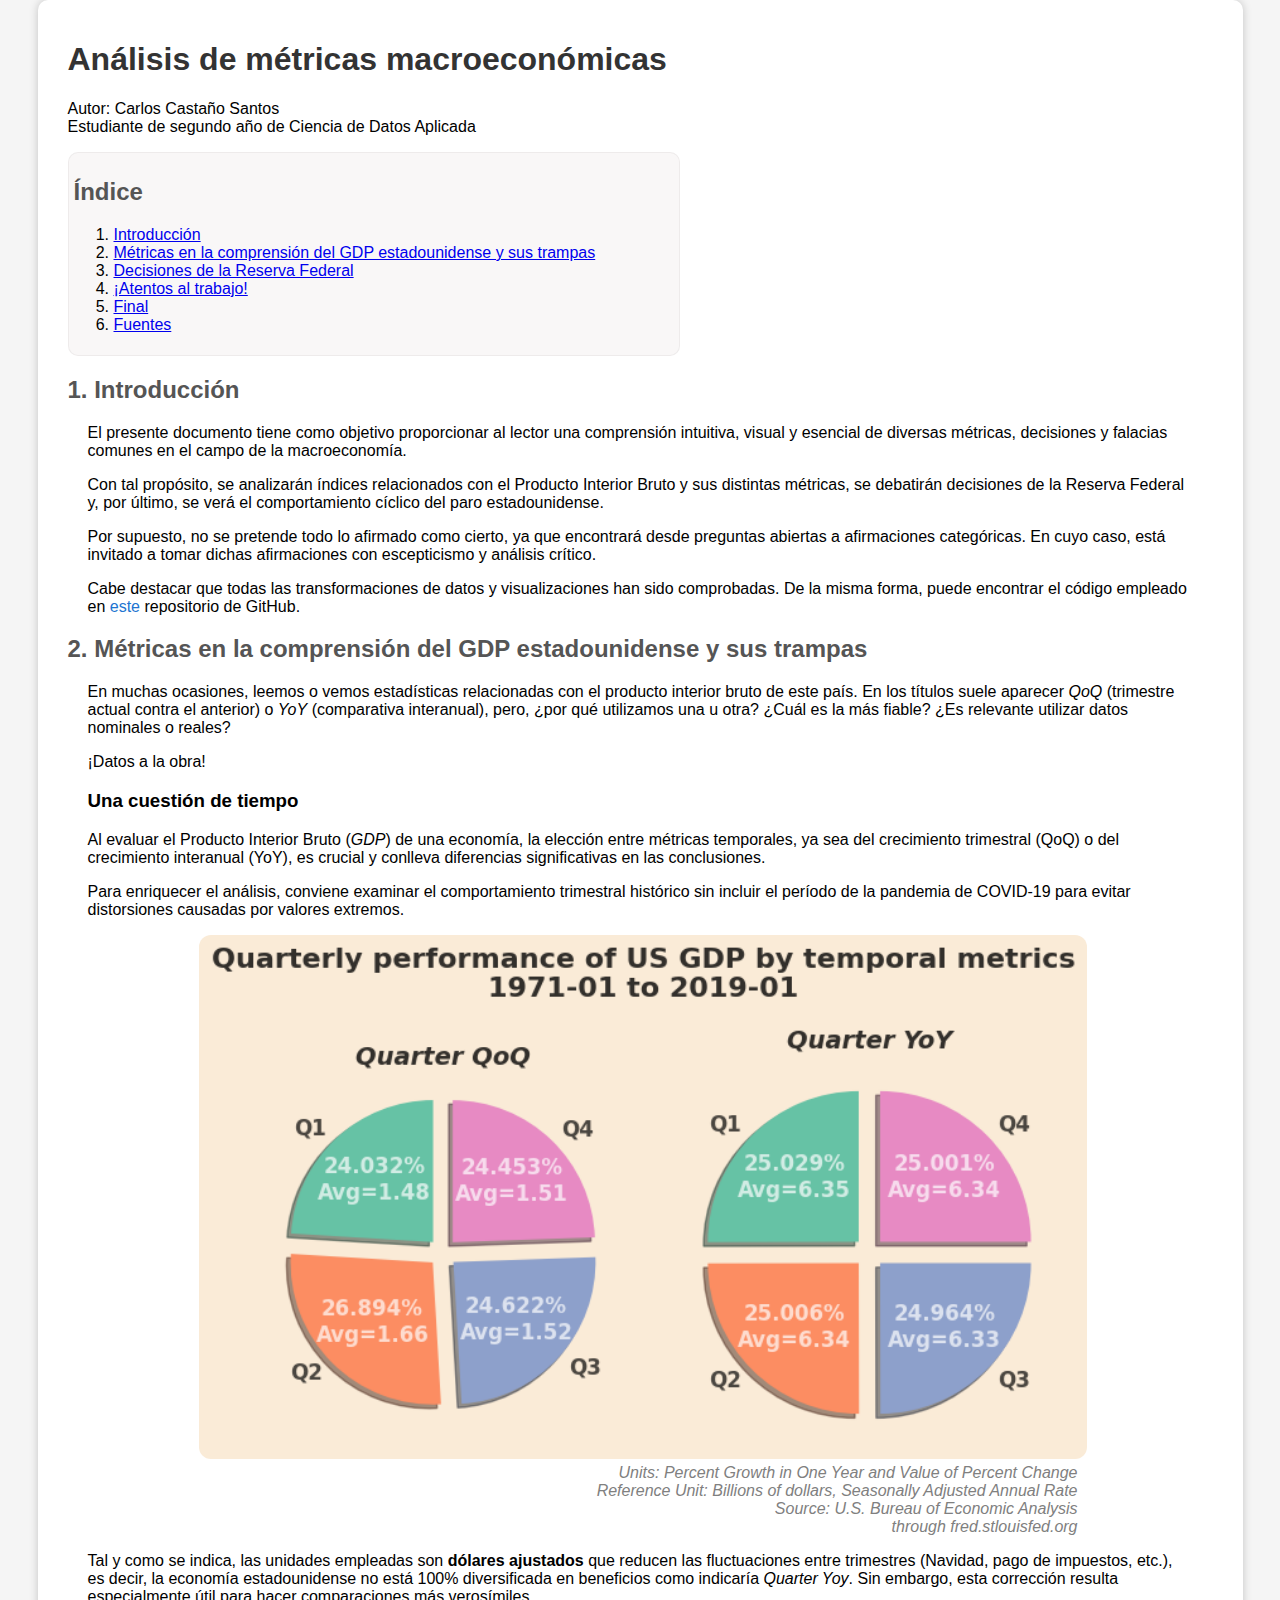
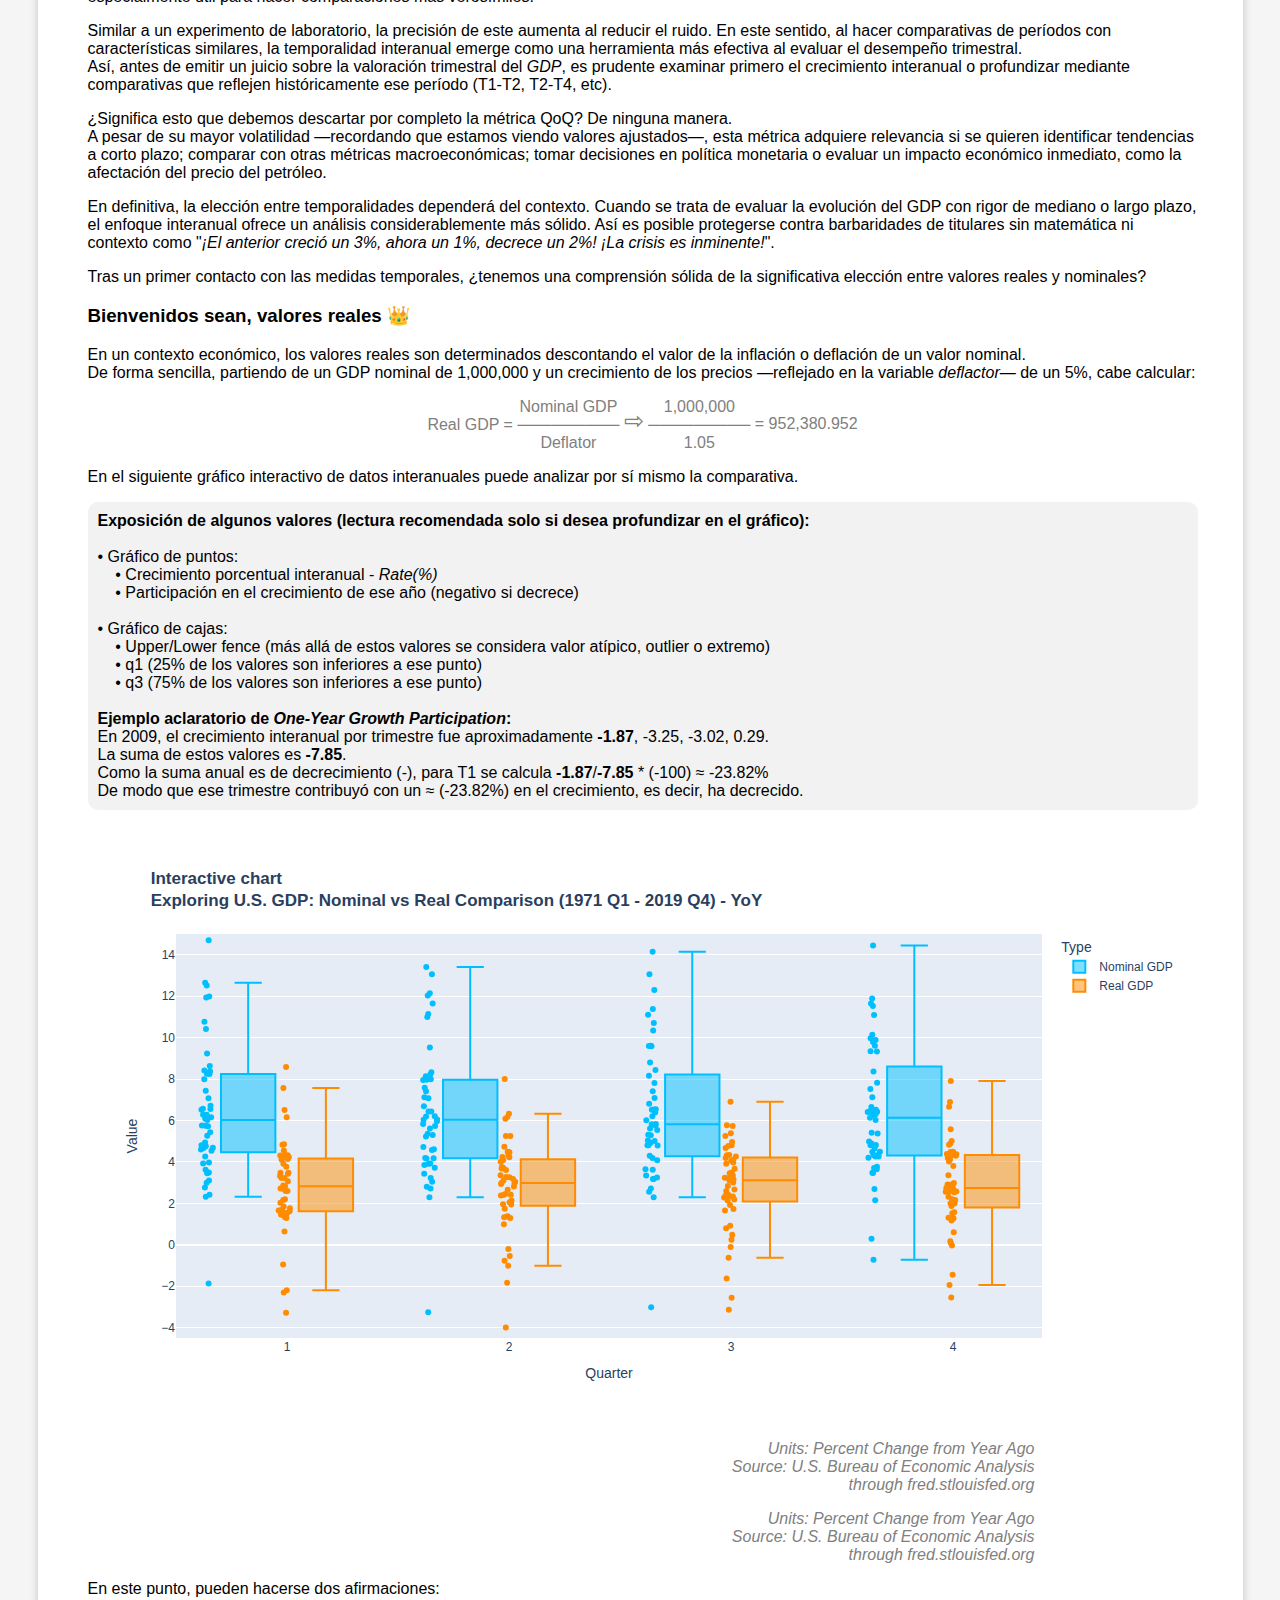
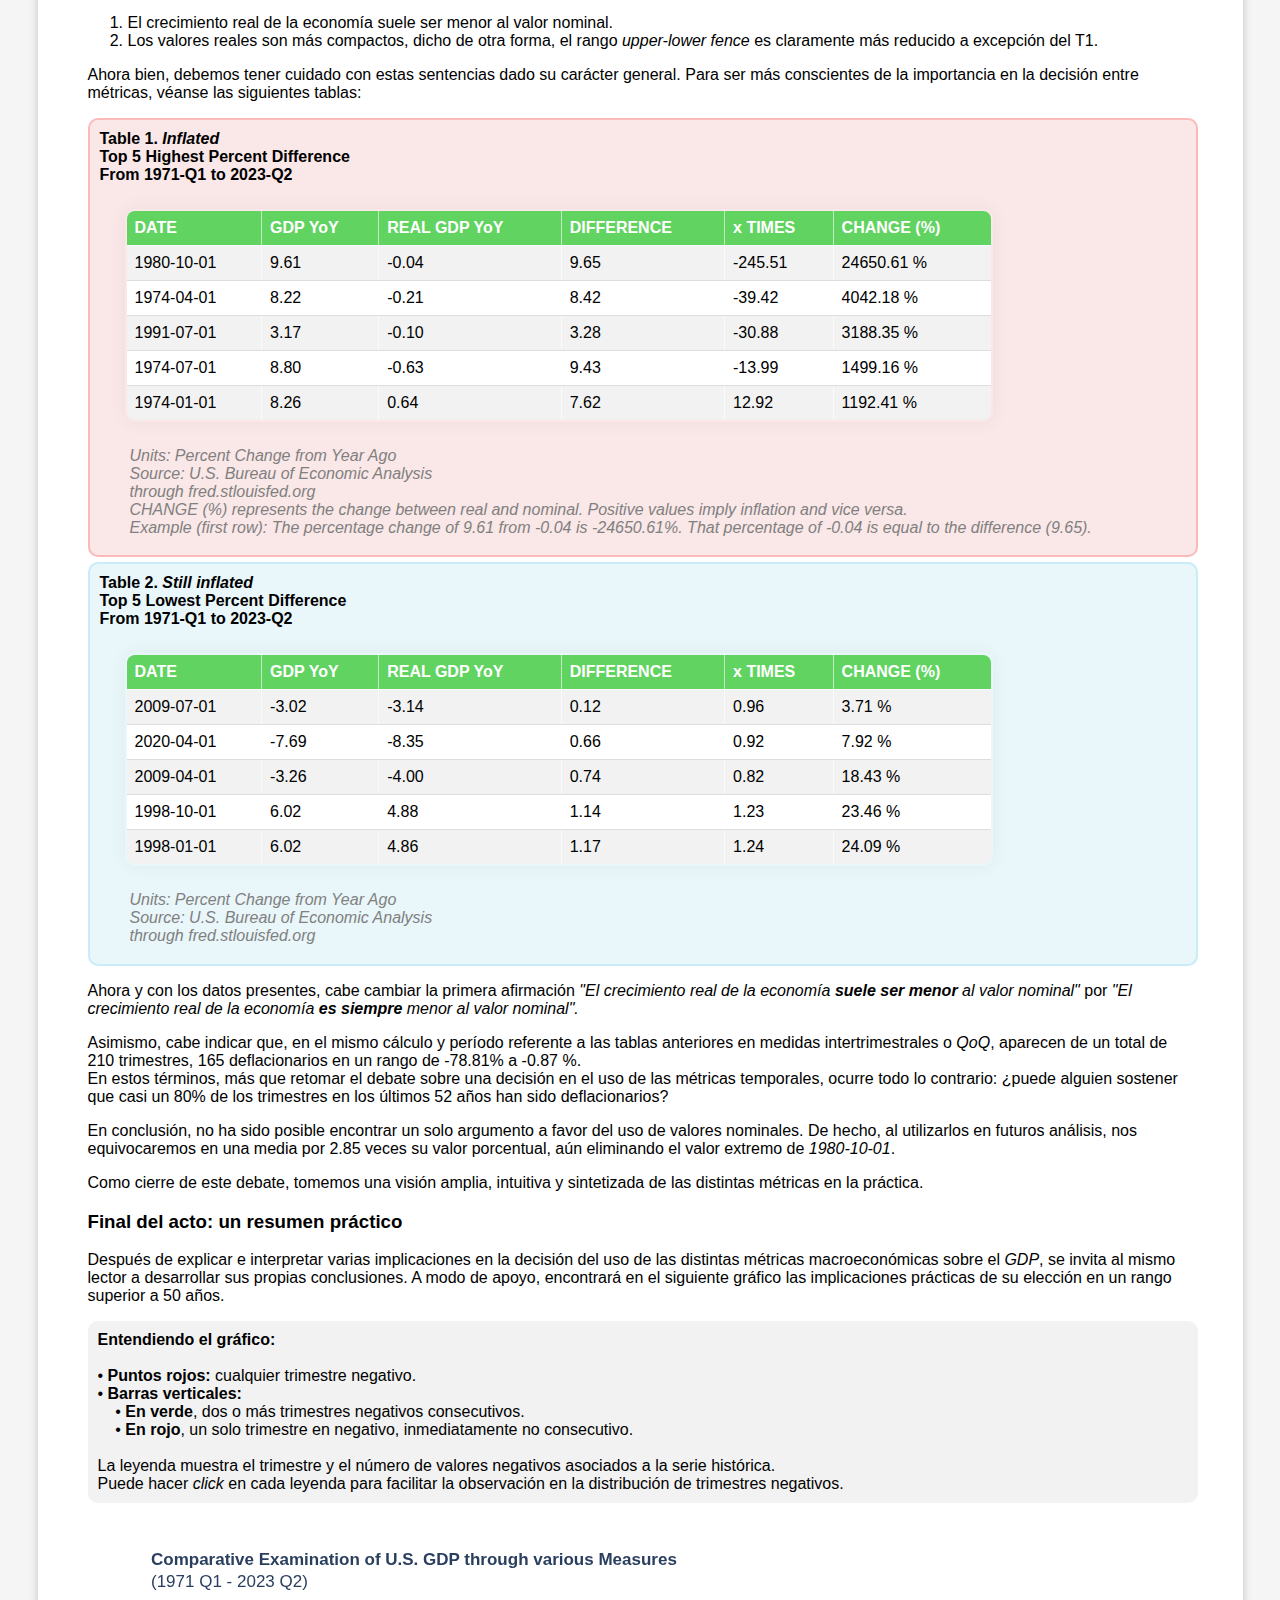
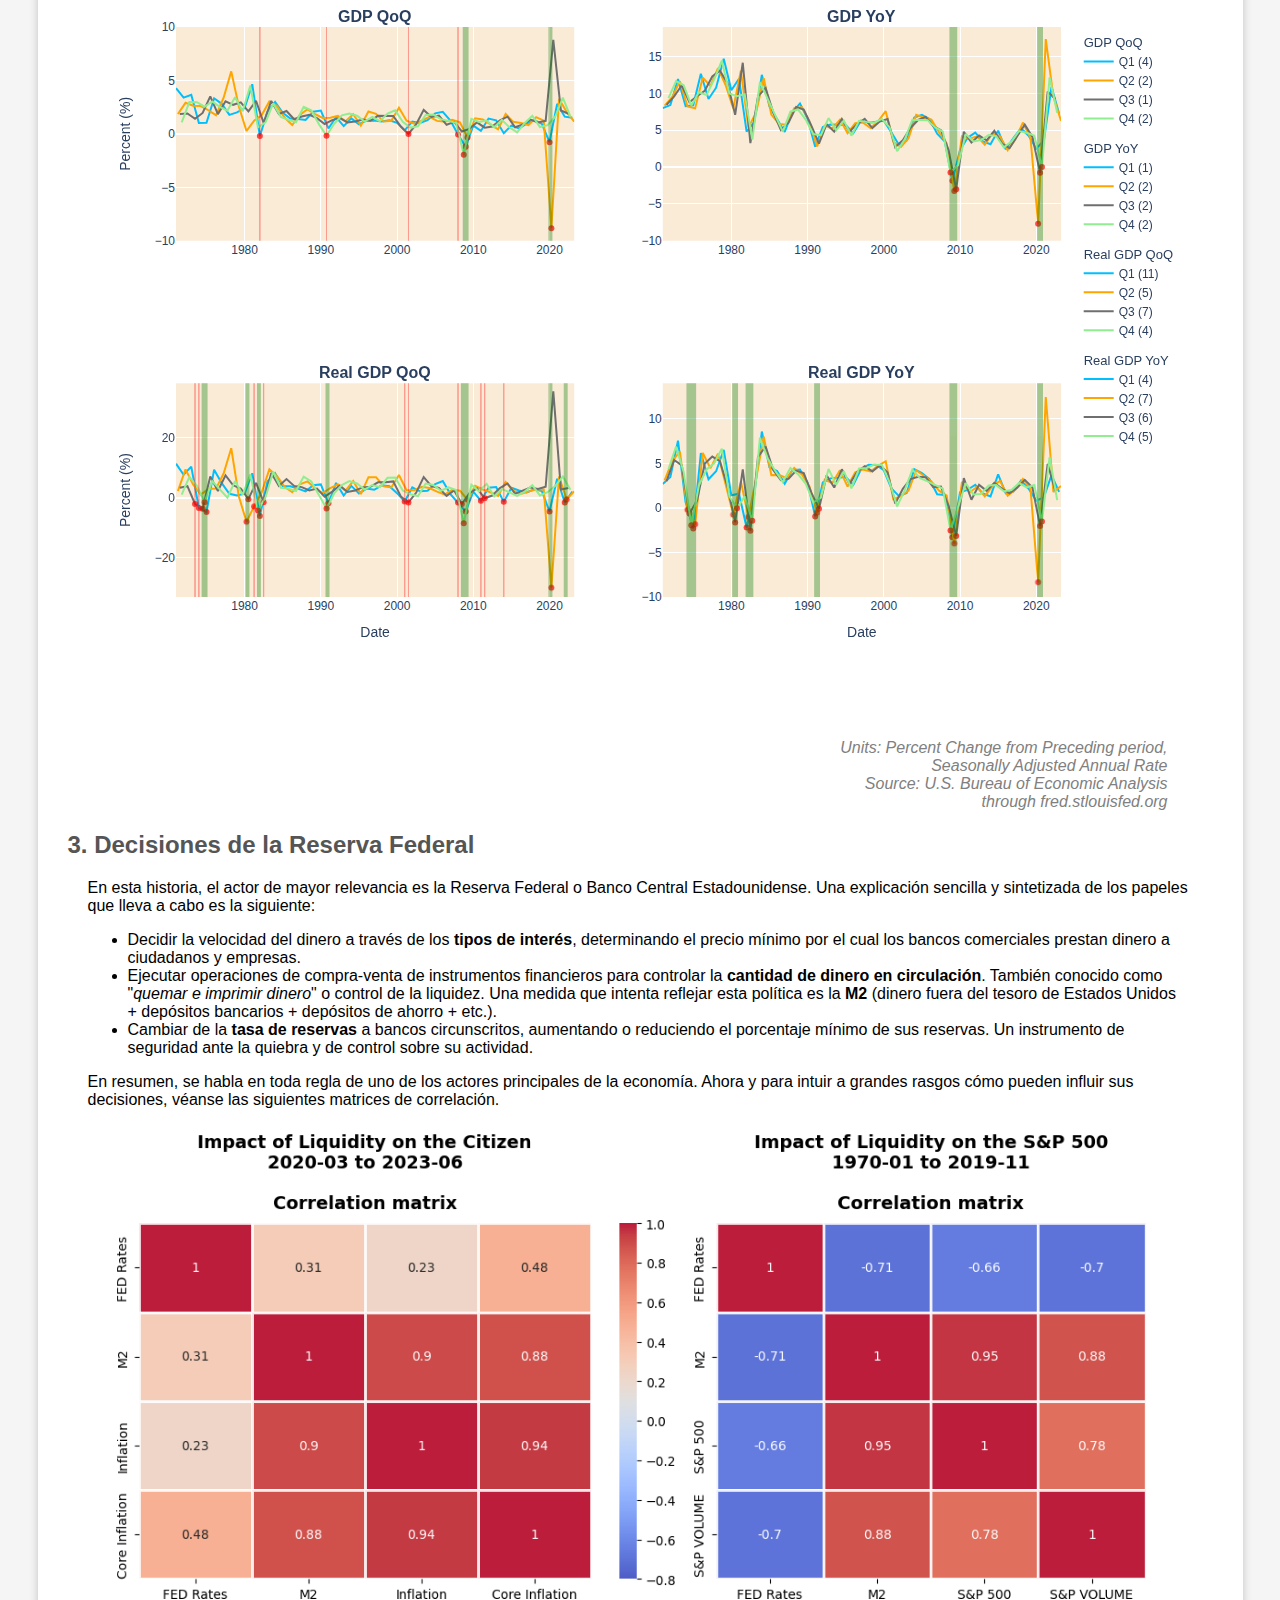
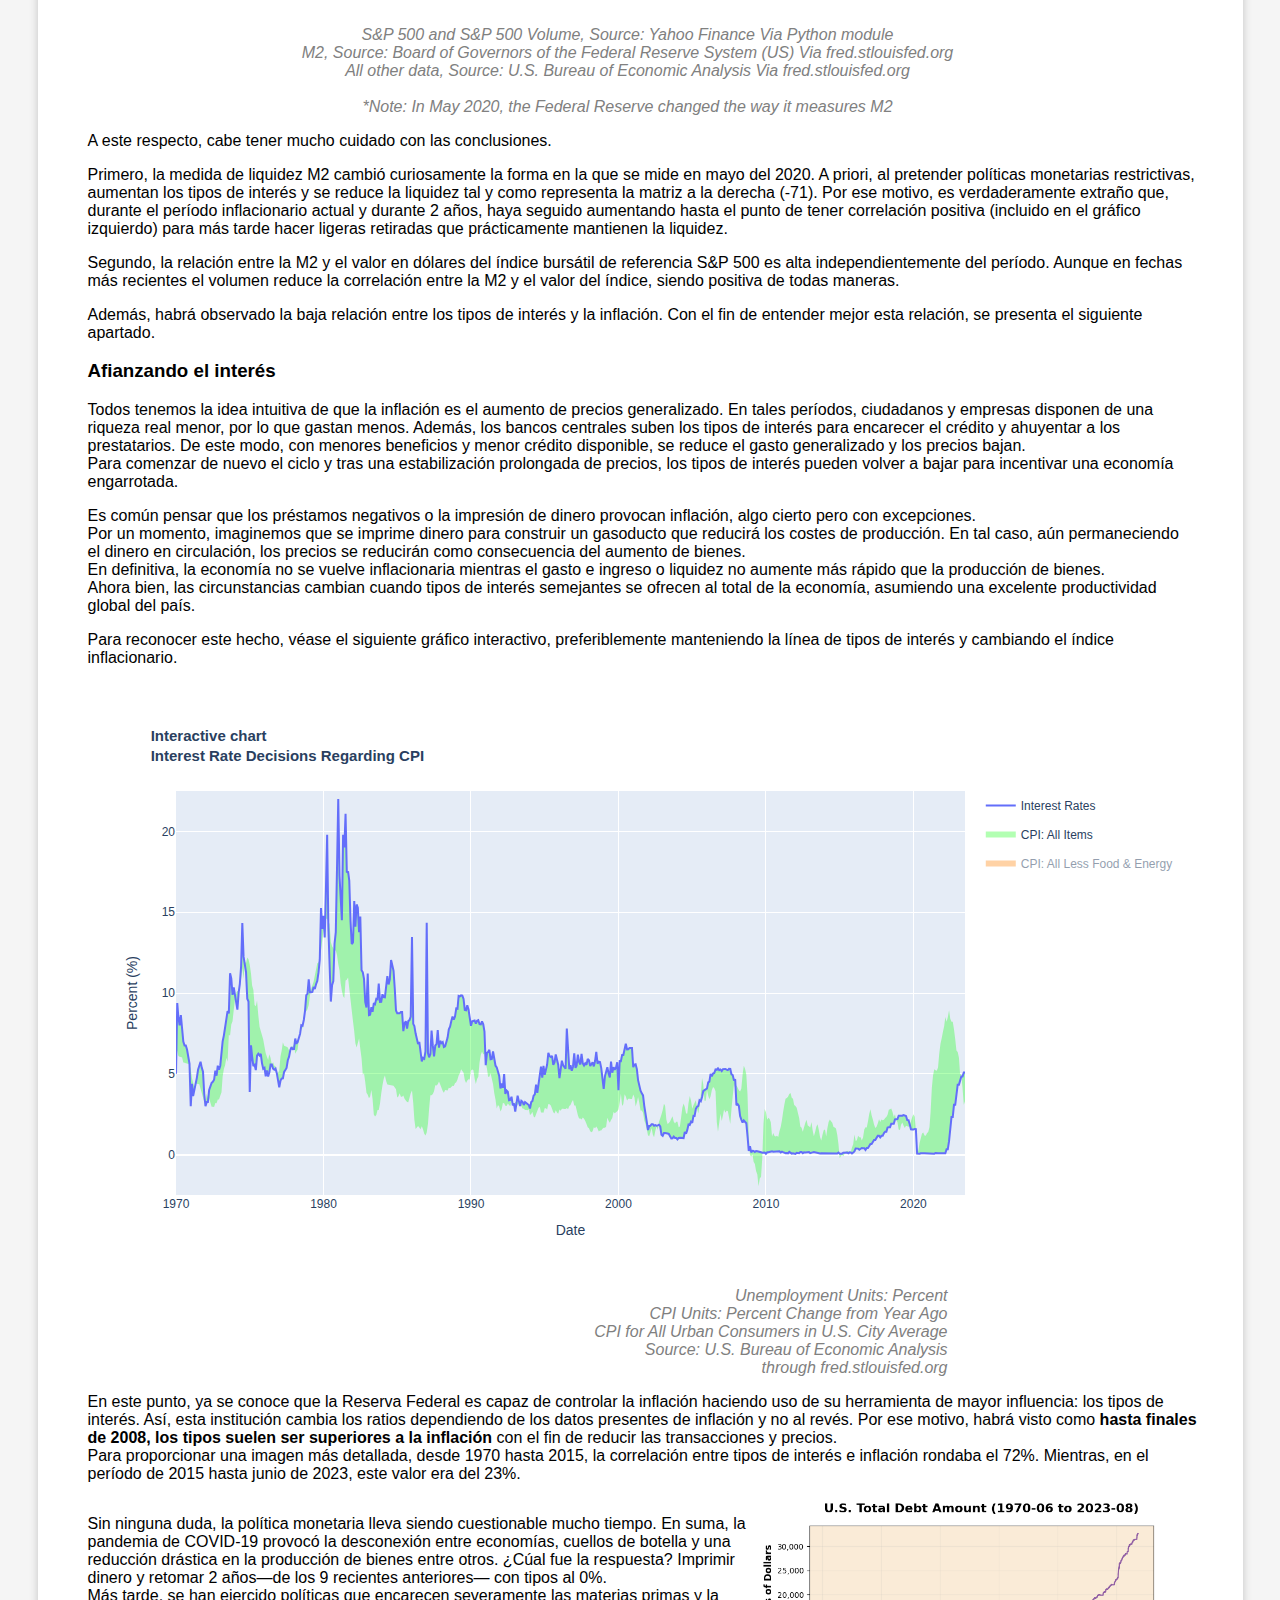
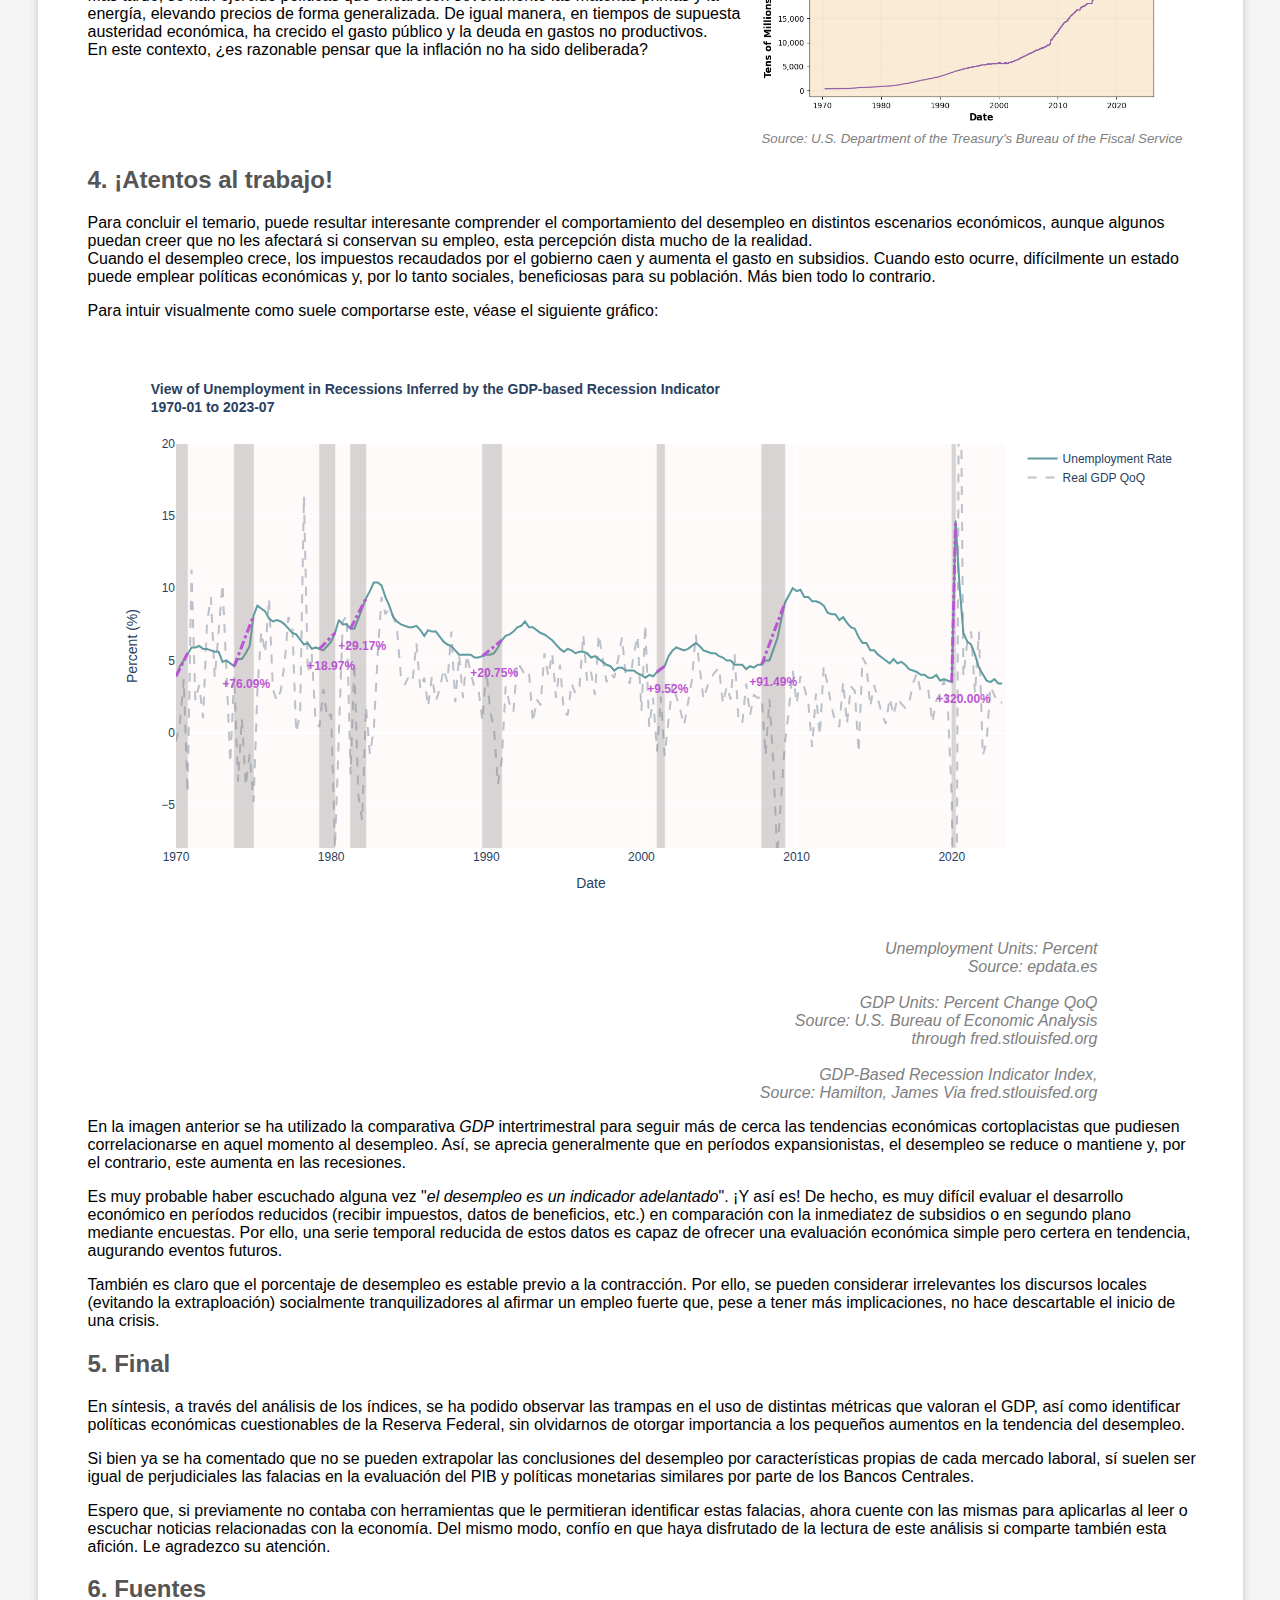
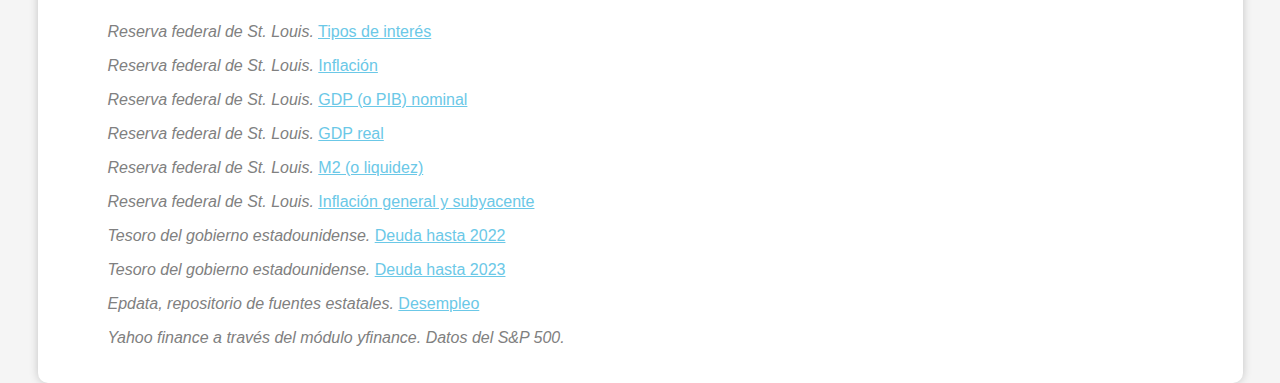
<file: index.html>
<!DOCTYPE html>
<html>
<head>
    <meta charset="UTF-8">
    <title>Análisis de Datos Macroeconómicos</title>
    <link rel="stylesheet" href="styles.css">

</head>
<body>
    <div class="container">
        <h1>Análisis de métricas macroeconómicas</h1>
        <p>Autor: Carlos Castaño Santos<br>Estudiante de segundo año de Ciencia de Datos Aplicada</p>
        <div class="indice-container">
          <h2>Índice</h2>
          <ol>
              <li><a href="#introduccion">Introducción</a></li>
              <li><a href="#metricas">Métricas en la comprensión del GDP estadounidense y sus trampas</a></li>
              <li><a href="#decisiones">Decisiones de la Reserva Federal</a></li>
              <li><a href="#atentos">¡Atentos al trabajo!</a></li>
              <li><a href="#final">Final</a></li>
              <li><a href="#fuentes">Fuentes</a></li>
          </ol>
      </div>
        <h2 id="introduccion">1. Introducción</h2>
        <div class="subsection">
          <p>El presente documento tiene como objetivo proporcionar al lector una comprensión intuitiva, visual y esencial de diversas métricas, decisiones y falacias comunes en el campo de la macroeconomía. </p>

          <p>Con tal propósito, se analizarán índices relacionados con el Producto Interior Bruto y sus distintas métricas,
             se debatirán decisiones de la Reserva Federal y, por último, se verá el comportamiento cíclico del paro estadounidense.</p>
          <p>Por supuesto, no se pretende todo lo afirmado como cierto, ya que encontrará desde preguntas abiertas a afirmaciones 
            categóricas. En cuyo caso, está invitado a tomar dichas afirmaciones con escepticismo y análisis crítico.</p>
            <p>Cabe destacar que todas las transformaciones de datos y visualizaciones han sido comprobadas. De la misma forma, puede encontrar el código empleado en <a class="link" href="https://github.com/carlos-castano/macroeconomic-data-training" target="_blank">este</a> repositorio de GitHub.</p>
        </div>

        <h2 id="metricas">2. Métricas en la comprensión del GDP estadounidense y sus trampas</h2>
        <div class="subsection">
            <p>En muchas ocasiones, leemos o vemos estadísticas relacionadas con el producto interior bruto de este país. En los títulos suele aparecer <em>QoQ</em> (trimestre actual contra el anterior) o <em>YoY</em> (comparativa interanual), pero, ¿por qué utilizamos una u otra? ¿Cuál es la más fiable? ¿Es relevante utilizar datos nominales o reales?</p>
            <p>¡Datos a la obra!</p>
            <h3>Una cuestión de tiempo</h3>
            <p>Al evaluar el Producto Interior Bruto (<i>GDP</i>) de una economía, la elección entre métricas temporales, ya sea del crecimiento trimestral (QoQ) o del crecimiento interanual (YoY), es crucial
               y conlleva diferencias significativas en las conclusiones.</p>
            <p>Para enriquecer el análisis, conviene examinar el comportamiento trimestral histórico sin incluir el período de la pandemia de COVID-19 para evitar distorsiones causadas por valores extremos.</p>

            <img id="grafico1" src="images/GDP_measures.png" alt="Descripción de la imagen" style="width: 80%" class="rounded center">

            <div style="text-align: right; margin-right: 120px;">
              <p style="color: gray; font-style: italic; margin-top: 5px;">
                Units: Percent Growth in One Year and Value of Percent Change<br>
                Reference Unit: Billions of dollars, Seasonally Adjusted Annual Rate<br>
                Source: U.S. Bureau of Economic Analysis<br>
                through fred.stlouisfed.org
              </p>
            </div>
            <p>Tal y como se indica, las unidades empleadas son <b>dólares ajustados</b> que reducen las fluctuaciones entre trimestres (Navidad, pago de impuestos, etc.),<br>
            es decir, la economía estadounidense no está 100% diversificada en beneficios como indicaría <em>Quarter Yoy</em>. Sin embargo, esta corrección resulta especialmente 
            útil para hacer comparaciones más verosímiles.</p>
            <p>Similar a un experimento de laboratorio, la precisión de este aumenta al reducir el ruido.
              En este sentido, al hacer comparativas de períodos con características similares, la temporalidad interanual emerge como una herramienta más efectiva al evaluar el desempeño trimestral.<br>
            Así, antes de emitir un juicio sobre la valoración trimestral del <i>GDP</i>, es prudente examinar primero el crecimiento interanual o profundizar mediante comparativas que reflejen históricamente ese período (T1-T2, T2-T4, etc).</p>
            <p>¿Significa esto que debemos descartar por completo la métrica QoQ? De ninguna manera.<br> A pesar de su mayor volatilidad —recordando que estamos viendo valores ajustados—, esta métrica adquiere relevancia si se quieren identificar tendencias a corto plazo; comparar con otras métricas macroeconómicas; tomar decisiones en política monetaria o evaluar un impacto económico inmediato, como la afectación del precio del petróleo.</p>
            <p>En definitiva, la elección entre temporalidades dependerá del contexto. Cuando se trata de evaluar la evolución del GDP con rigor de mediano o largo plazo, el enfoque interanual ofrece un análisis considerablemente más sólido.
              Así es posible protegerse contra barbaridades de titulares sin matemática ni contexto como "<i>¡El anterior creció un 3%, ahora un 1%, decrece un 2%! ¡La crisis es inminente!</i>".
            </p>
            <p>Tras un primer contacto con las medidas temporales, ¿tenemos una comprensión sólida de la significativa elección entre valores reales y nominales?<p>
              <h3>Bienvenidos sean, valores reales &#x1F451;</h3>
              <p>En un contexto económico, los valores reales son determinados descontando el valor de la inflación o deflación de un valor nominal.<br>
                De forma sencilla, partiendo de un GDP nominal de 1,000,000 y un crecimiento de los precios —reflejado en la variable <em>deflactor</em>— de un 5%, cabe calcular:</p>
              <div style="text-align: center;">
                <span style="color: gray;">
                    <span style="display: inline-block; vertical-align: middle;">Real GDP =</span> <span style="display: inline-block; text-align: center; vertical-align: middle;">Nominal GDP<br>─────────<br>Deflator</span> <span style="font-size: x-large;">⇨</span> <span style="display: inline-block; text-align: center; vertical-align: middle;">1,000,000<br>─────────<br>1.05</span> = 952,380.952
                </span>
              </div>
              <p>En el siguiente gráfico interactivo de datos interanuales puede analizar por sí mismo la comparativa.</p>
              <p style="background-color: #f2f2f2; border-radius: 10px; padding: 10px;">
                <strong>Exposición de algunos valores (lectura recomendada solo si desea profundizar en el gráfico):</strong><br><br>
                &bull; Gráfico de puntos:<br>
                &nbsp;&nbsp;&nbsp;&nbsp;&bull; Crecimiento porcentual interanual - <em>Rate(%)</em><br>
                &nbsp;&nbsp;&nbsp;&nbsp;&bull; Participación en el crecimiento de ese año (negativo si decrece)<br><br>
                &bull; Gráfico de cajas:<br>
                &nbsp;&nbsp;&nbsp;&nbsp;&bull; Upper/Lower fence (más allá de estos valores se considera valor atípico, outlier o extremo)<br>
                &nbsp;&nbsp;&nbsp;&nbsp;&bull; q1 (25% de los valores son inferiores a ese punto)<br>
                &nbsp;&nbsp;&nbsp;&nbsp;&bull; q3 (75% de los valores son inferiores a ese punto)<br><br>
                <strong>Ejemplo aclaratorio de <i>One-Year Growth Participation</i>:</strong><br>
                En 2009, el crecimiento interanual por trimestre fue aproximadamente <b>-1.87</b>, -3.25, -3.02, 0.29.<br>
                La suma de estos valores es <b>-7.85</b>.<br>
                Como la suma anual es de decrecimiento (-), para T1 se calcula <b>-1.87</b>/<b>-7.85</b> * (-100) ≈ -23.82%<br>
                De modo que ese trimestre contribuyó con un ≈ (-23.82%) en el crecimiento, es decir, ha decrecido.
              </p>

        <iframe src="images/Quarterly_Dynamics_YoY.html" width="100%" height="600" frameborder="0"></iframe>

    <div style="text-align: right;">
        <p style="color: gray; font-style: italic; margin-top: 10px; margin-right: 163px;">
            Units: Percent Change from Year Ago<br>
            Source: U.S. Bureau of Economic Analysis<br>
            through fred.stlouisfed.org
        </p>
    </div>

    <script>
        // Función para buscar y actualizar el gráfico por año
        function buscarPorAnio() {
            var year = document.getElementById('yearInput').value;
            var iframe = document.querySelector('#graficoContainer iframe');
            // Construir la URL del gráfico con el año como parámetro de consulta
            var newSrc = `images/Quarterly_Dynamics_YoY.html?year=${year}`;
            // Actualizar el atributo src del iframe para cargar el nuevo gráfico
            iframe.src = newSrc;
        }
    </script>
              <!---->
              
              <div style="text-align: right;">
                <p style="color: gray; font-style: italic; margin-top: 10px; margin-right: 163px;">
                  Units: Percent Change from Year Ago<br>
                  Source: U.S. Bureau of Economic Analysis<br>
                through fred.stlouisfed.org
                </p>
              </div>
              <p>En este punto, pueden hacerse dos afirmaciones:</p>
                <ol>
                    <li>El crecimiento real de la economía suele ser menor al valor nominal.</li>
                    <li>Los valores reales son más compactos, dicho de otra forma, el rango <em>upper-lower fence</em> es claramente más reducido a excepción del T1.</li>
                </ol>
              <p>Ahora bien, debemos tener cuidado con estas sentencias dado su carácter general. Para ser más conscientes de la importancia en la decisión entre métricas, véanse las siguientes tablas:</p>
              <div style="border: 2px solid rgba(255, 0, 0, 0.2); border-radius: 10px; padding: 10px; background-color: rgba(223, 89, 89, 0.147); height: 415px;">
              <h4 style="margin-top: 0;">Table 1. <i>Inflated</i><br>Top 5 Highest Percent Difference<br>From 1971-Q1 to 2023-Q2</h4>
              <table border="1" class="dataframe styled-table">
                <thead>
                  <tr style="text-align: right;">
                    <th>DATE</th>
                    <th>GDP YoY</th>
                    <th>REAL GDP YoY</th>
                    <th>DIFFERENCE</th>
                    <th>x TIMES</th>
                    <th>CHANGE (%)</th>
                  </tr>
                </thead>
                <tbody>
                  <tr>
                    <td>1980-10-01</td>
                    <td>9.61</td>
                    <td>-0.04</td>
                    <td>9.65</td>
                    <td>-245.51</td>
                    <td>24650.61 %</td>
                  </tr>
                  <tr>
                    <td>1974-04-01</td>
                    <td>8.22</td>
                    <td>-0.21</td>
                    <td>8.42</td>
                    <td>-39.42</td>
                    <td>4042.18 %</td>
                  </tr>
                  <tr>
                    <td>1991-07-01</td>
                    <td>3.17</td>
                    <td>-0.10</td>
                    <td>3.28</td>
                    <td>-30.88</td>
                    <td>3188.35 %</td>
                  </tr>
                  <tr>
                    <td>1974-07-01</td>
                    <td>8.80</td>
                    <td>-0.63</td>
                    <td>9.43</td>
                    <td>-13.99</td>
                    <td>1499.16 %</td>
                  </tr>
                  <tr>
                    <td>1974-01-01</td>
                    <td>8.26</td>
                    <td>0.64</td>
                    <td>7.62</td>
                    <td>12.92</td>
                    <td>1192.41 %</td>
                  </tr>
                </tbody>
              </table>
              <div style="font-style: italic; color: gray; text-align: left; margin-left: 30px;">
                <p>
                  <span>Units: Percent Change from Year Ago</span><br>
                  <span>Source: U.S. Bureau of Economic Analysis<br>
                    through fred.stlouisfed.org</span><br>
                  <span>CHANGE (%) represents the change between real and nominal. Positive values imply inflation and vice versa.</span><br>
                  <span>Example (first row): The percentage change of 9.61 from -0.04 is -24650.61%. That percentage of -0.04 is equal to the difference (9.65).</span>
                </p>
              </div>
            </div>
            <div style="border: 2px solid rgba(64, 200, 241, 0.2); border-radius: 10px; padding: 10px; background-color: rgba(102, 194, 223, 0.147); margin-top: 5px; height: 380px">
              <h4 style="margin-top: 0;">Table 2. <i>Still inflated</i><br>Top 5 Lowest Percent Difference<br>From 1971-Q1 to 2023-Q2</h4>
              <table border="1" class="dataframe styled-table">
                <thead>
                  <tr style="text-align: right;">
                    <th>DATE</th>
                    <th>GDP YoY</th>
                    <th>REAL GDP YoY</th>
                    <th>DIFFERENCE</th>
                    <th>x TIMES</th>
                    <th>CHANGE (%)</th>
                  </tr>
                </thead>
                <tbody>
                  <tr>
                    <td>2009-07-01</td>
                    <td>-3.02</td>
                    <td>-3.14</td>
                    <td>0.12</td>
                    <td>0.96</td>
                    <td>3.71 %</td>
                  </tr>
                  <tr>
                    <td>2020-04-01</td>
                    <td>-7.69</td>
                    <td>-8.35</td>
                    <td>0.66</td>
                    <td>0.92</td>
                    <td>7.92 %</td>
                  </tr>
                  <tr>
                    <td>2009-04-01</td>
                    <td>-3.26</td>
                    <td>-4.00</td>
                    <td>0.74</td>
                    <td>0.82</td>
                    <td>18.43 %</td>
                  </tr>
                  <tr>
                    <td>1998-10-01</td>
                    <td>6.02</td>
                    <td>4.88</td>
                    <td>1.14</td>
                    <td>1.23</td>
                    <td>23.46 %</td>
                  </tr>
                  <tr>
                    <td>1998-01-01</td>
                    <td>6.02</td>
                    <td>4.86</td>
                    <td>1.17</td>
                    <td>1.24</td>
                    <td>24.09 %</td>
                  </tr>
                </tbody>
              </table>
              <div style="font-style: italic; color: gray; text-align: left; margin-left: 30px;">
                <p>
                  <span>Units: Percent Change from Year Ago</span><br>
                  <span>Source: U.S. Bureau of Economic Analysis<br>
                    through fred.stlouisfed.org</span>
                </p>
              </div>
            </div>
            <p>Ahora y con los datos presentes, cabe cambiar la primera afirmación <i>"El crecimiento real de la economía <b>suele ser menor</b> al valor nominal"</i>
            por <i>"El crecimiento real de la economía <b>es siempre</b> menor al valor nominal".</i></p>
              <p>Asimismo, cabe indicar que, en el mismo cálculo y período referente a las tablas anteriores en medidas intertrimestrales o <em>QoQ</em>, aparecen de un total de 210 trimestres, 165 deflacionarios en un rango de -78.81% a -0.87 %.<br>
                En estos términos, más que retomar el debate sobre una decisión en el uso de las métricas temporales, ocurre todo lo contrario: ¿puede alguien sostener que casi un 80% de los trimestres en los últimos 52 años han sido deflacionarios?</p>
              <p>En conclusión, no ha sido posible encontrar un solo argumento a favor del uso de valores nominales. De hecho, al utilizarlos en futuros análisis, nos equivocaremos en una media por 2.85 veces su valor porcentual, aún eliminando el valor extremo de <i>1980-10-01</i>.</p>
              <p>Como cierre de este debate, tomemos una visión amplia, intuitiva y sintetizada de las distintas métricas en la práctica.</p>
            <h3>Final del acto: un resumen práctico</h3>
            <p>Después de explicar e interpretar varias implicaciones en la decisión del uso de las distintas métricas macroeconómicas sobre el <i>GDP</i>, se invita al mismo lector a desarrollar sus propias conclusiones.
              A modo de apoyo, encontrará en el siguiente gráfico las implicaciones prácticas de su elección en un rango superior a 50 años.</p>
            <p style="background-color: #f2f2f2; border-radius: 10px; padding: 10px;">
              <strong>Entendiendo el gráfico:</strong><br><br>
              &bull; <strong>Puntos rojos:</strong> cualquier trimestre negativo.<br>
              &bull; <strong>Barras verticales:</strong><br>
              &nbsp;&nbsp;&nbsp;&nbsp;&bull; <strong>En verde</strong>, dos o más trimestres negativos consecutivos.<br>
              &nbsp;&nbsp;&nbsp;&nbsp;&bull; <strong>En rojo</strong>, un solo trimestre en negativo, inmediatamente no consecutivo.<br><br>
              La leyenda muestra el trimestre y el número de valores negativos asociados a la serie histórica.<br>
              Puede hacer <i>click</i> en cada leyenda para facilitar la observación en la distribución de trimestres negativos.<br>
            </p>
            <iframe src="images/Comparative_measures_GDP.html" width="100%" height="800" frameborder="0"></iframe>
            <div style="font-style: italic; color: gray; text-align: right; margin-right: 30px; margin-top: 0px;">
              <p>
                <span>Units: Percent Change from Preceding period,</span><br>
                <span>Seasonally Adjusted Annual Rate</span><br>
                <span>Source: U.S. Bureau of Economic Analysis<br>
                  through fred.stlouisfed.org</span>
              </p>
            </div>
              
    </div>
    <h2 id="decisiones">3. Decisiones de la Reserva Federal</h2>
    <div class="subsection">
      <p>En esta historia, el actor de mayor relevancia es la Reserva Federal o Banco Central Estadounidense. Una explicación sencilla y sintetizada de los papeles que lleva a cabo es la siguiente:</p>
      <ul>
          <li>Decidir la velocidad del dinero a través de los <b>tipos de interés</b>, determinando el precio mínimo por el cual los bancos comerciales prestan dinero a ciudadanos y empresas.</li>
          <li>Ejecutar operaciones de compra-venta de instrumentos financieros para controlar la <b>cantidad de dinero en circulación</b>. También conocido como "<i>quemar e imprimir dinero</i>" o control de la liquidez. Una medida que intenta reflejar esta política es la <strong>M2</strong> (dinero fuera del tesoro de Estados Unidos <br>+ depósitos bancarios + depósitos de ahorro + etc.).</li>
          <li>Cambiar de la <b>tasa de reservas</b> a bancos circunscritos, aumentando o reduciendo el porcentaje mínimo de sus reservas. Un instrumento de seguridad ante la quiebra y de control sobre su actividad.</li>
      </ul>
      <p>En resumen, se habla en toda regla de uno de los actores principales de la economía. Ahora y para intuir a grandes rasgos cómo pueden influir sus decisiones, véanse las siguientes matrices de correlación.</p>
    <div style="display: flex; margin-left: 20px;">
      <img id="grafico4" src="images/Corr_citizen.png" alt="Descripción de la imagen" style="width: 53%" class="rounded">
      <img id="grafico5" src="images/Corr_SP.png" alt="Descripción de la imagen" style="width: 43%" class="rounded">
    </div>
        <div style="font-style: italic; color: gray; text-align: center; margin-right: 30px;">
          <p>
            <span>S&P 500 and S&P 500 Volume, Source: Yahoo Finance Via Python module</span><br>
            <span>M2, Source: Board of Governors of the Federal Reserve System (US) Via fred.stlouisfed.org</span><br>
            <span>All other data, Source: U.S. Bureau of Economic Analysis Via fred.stlouisfed.org</span><br><br>
            <span>*Note: In May 2020, the Federal Reserve changed the way it measures M2</span>
          </p>
    </div>
    <p>A este respecto, cabe tener mucho cuidado con las conclusiones.</p>

    <p>Primero, la medida de liquidez M2 cambió curiosamente la forma en la que se mide en mayo del 2020. A priori, al pretender políticas
    monetarias restrictivas, aumentan los tipos de interés y se reduce la liquidez tal y como representa la matriz a la derecha (-71). Por ese motivo,
    es verdaderamente extraño que, durante el período inflacionario actual y durante 2 años, haya seguido aumentando hasta el punto de tener correlación positiva (incluido en el gráfico izquierdo)
    para más tarde hacer ligeras retiradas que prácticamente mantienen la liquidez.</p>
    <p>Segundo, la relación entre la M2 y el valor en dólares del índice bursátil de referencia S&P 500 es alta independientemente del período. Aunque en fechas más recientes
    el volumen reduce la correlación entre la M2 y el valor del índice, siendo positiva de todas maneras.</p>
    <p>Además, habrá observado la baja relación entre los tipos de interés y la inflación. Con el fin de entender mejor esta relación, 
    se presenta el siguiente apartado.</p>
    <h3>Afianzando el interés</h3>
    <p>Todos tenemos la idea intuitiva de que la inflación es el aumento de precios generalizado. En tales períodos, ciudadanos y empresas disponen
      de una riqueza real menor, por lo que gastan menos. Además, los bancos centrales suben los tipos de interés para encarecer el crédito y ahuyentar a los prestatarios.
     De este modo, con menores beneficios y menor crédito disponible, se reduce el gasto generalizado y los precios bajan.<br>
     
     Para comenzar de nuevo el ciclo y tras una estabilización prolongada de precios, los tipos de interés pueden volver a bajar para incentivar una economía engarrotada.</p>
     Es común pensar que los préstamos negativos o la impresión de dinero provocan inflación, algo cierto pero con excepciones.<br>
     Por un momento, imaginemos que se imprime dinero para construir un gasoducto que reducirá los costes de producción. En tal caso, aún permaneciendo <br>el dinero en circulación, los precios se reducirán como consecuencia del aumento de bienes.<br>
     En definitiva, la economía no se vuelve inflacionaria mientras el gasto e ingreso o liquidez no aumente más rápido que la producción de bienes.<br>
     Ahora bien, las circunstancias cambian cuando tipos de interés semejantes se ofrecen al total de la economía, asumiendo una excelente productividad global del país.</p>
     
     <p>Para reconocer este hecho, véase el siguiente gráfico interactivo, preferiblemente manteniendo la línea de tipos de interés y cambiando el índice inflacionario.</p>
     <iframe src="images/cpi_decisions.html" width="100%" height="600" frameborder="0"></iframe>
            <div style="text-align: right;">
              <p style="color: gray; font-style: italic; margin-top: 0px; margin-right: 250px;">
                Unemployment Units: Percent<br>
                CPI Units: Percent Change from Year Ago<br>
                  CPI for All Urban Consumers in U.S. City Average<br>
                Source: U.S. Bureau of Economic Analysis<br>
                through fred.stlouisfed.org<br>
              </p>
          </div>
          <p>En este punto, ya se conoce que la Reserva Federal es capaz de controlar la inflación haciendo uso de su herramienta de mayor influencia: los tipos de interés.
            Así, esta institución cambia los ratios dependiendo de los datos presentes de inflación y no al revés. Por ese motivo, habrá visto como <b>hasta
             finales de 2008, los tipos suelen ser superiores a la inflación</b> con el fin de reducir las transacciones y precios.<br>
            Para proporcionar una imagen más detallada, desde 1970 hasta 2015, la correlación entre tipos de interés e inflación rondaba el 72%. 
            Mientras, en el período de 2015 hasta junio de 2023, este valor era del 23%.</p>
        
        <div style="clear: both;"></div>
        
        <p style="float: left; width: 60%;">Sin ninguna duda, la política monetaria lleva siendo cuestionable mucho tiempo. En suma, la pandemia de COVID-19 
            provocó la desconexión entre economías, cuellos de botella y una reducción drástica en la producción de bienes entre otros. ¿Cúal fue la respuesta? 
            Imprimir dinero y retomar 2 años—de los 9 recientes anteriores— con tipos al 0%.<br>
            Más tarde, se han ejercido políticas que encarecen severamente las materias primas y la energía, elevando precios de forma generalizada. De igual manera,
            en tiempos de supuesta austeridad económica, ha crecido el gasto público y la deuda en gastos no productivos.<br>
            En este contexto, ¿es razonable pensar que la inflación no ha sido deliberada?</p>
        
        <img src="images/total_debt.png" alt="Total Debt" style="max-width: 40%; float: right; vertical-align: top;">
        <!--Fuentes-->


        <div style="clear: both;"></div>
        <div style="text-align: right;">
          <p style="color: gray; font-style: italic; margin-top: 10px; margin-right: 15px; font-size: smaller;">
            Source: U.S. Department of the Treasury’s Bureau of the Fiscal Service</p>
        </div>
        
      <h2 id="atentos">4. ¡Atentos al trabajo!</h2>
      <p>Para concluir el temario, puede resultar interesante comprender el comportamiento del desempleo en distintos escenarios económicos,
        aunque algunos puedan creer que no les afectará si conservan su empleo, esta percepción dista mucho de la realidad.<br>
        Cuando el desempleo crece, los impuestos recaudados por el gobierno caen y aumenta el gasto en subsidios. Cuando esto ocurre, difícilmente
        un estado puede emplear políticas económicas y, por lo tanto sociales, beneficiosas para su población. Más bien todo lo contrario.</p>
        
        <p>Para intuir visualmente como suele comportarse este, véase el siguiente gráfico:</p>
        <iframe src="images/Unemployment.html" width="100%" height="600" frameborder="0"></iframe>
        <div style="text-align: right;">
          <p style="color: gray; font-style: italic; margin-top: 0px; margin-right: 100px;">
            Unemployment Units: Percent<br>
            Source: epdata.es<br><br>
            GDP Units: Percent Change QoQ<br>
            Source: U.S. Bureau of Economic Analysis<br>
            through fred.stlouisfed.org<br><br>
            GDP-Based Recession Indicator Index,<br>
            Source: Hamilton, James Via fred.stlouisfed.org
          </p>
      </div>
        <p>En la imagen anterior se ha utilizado la comparativa <em>GDP</em> intertrimestral para seguir más de cerca las tendencias económicas cortoplacistas 
          que pudiesen correlacionarse en aquel momento al desempleo. Así, se aprecia generalmente que en períodos expansionistas, el desempleo se reduce o mantiene y, por el contrario,
        este aumenta en las recesiones.</p>
        
        <p> Es muy probable haber escuchado alguna vez "<i>el desempleo es un indicador adelantado</i>". ¡Y así es! De hecho, es muy difícil evaluar 
        el desarrollo económico en períodos reducidos (recibir impuestos, datos de beneficios, etc.) en comparación con la inmediatez de subsidios o en segundo plano mediante encuestas.
        Por ello, una serie temporal reducida de estos datos es capaz de ofrecer una evaluación económica simple pero certera en tendencia, augurando eventos futuros.</p>
        <p>También es claro que el porcentaje de desempleo es estable previo a la contracción. Por ello, se pueden considerar irrelevantes los discursos locales (evitando la extraploación) socialmente tranquilizadores
        al afirmar un empleo fuerte que, pese a tener más implicaciones, no hace descartable el inicio de una crisis.</p>
        <h2 id="final">5. Final</h2>
        <p>En síntesis, a través del análisis de los índices, se ha podido observar las trampas en el uso de distintas métricas que valoran el GDP, así como identificar políticas económicas cuestionables de la Reserva Federal, sin olvidarnos de otorgar importancia a los pequeños aumentos en la tendencia del desempleo.</p>
        <p>Si bien ya se ha comentado que no se pueden extrapolar las conclusiones del desempleo por características propias de cada mercado laboral, sí suelen ser igual de perjudiciales las falacias en la evaluación del PIB y políticas monetarias similares por parte de los Bancos Centrales.</p>
        <p>Espero que, si previamente no contaba con herramientas que le permitieran identificar estas falacias, ahora cuente con las mismas para aplicarlas al leer o escuchar noticias relacionadas con la economía. Del mismo modo, confío en que haya disfrutado de la lectura de este análisis si comparte también esta afición. Le agradezco su atención.</p>


        <h2 id="fuentes">6. Fuentes</h2>
        <div class="subsection">
            <p><span style="color: gray; font-style: italic;">Reserva federal de St. Louis.</span>  <a href="https://fred.stlouisfed.org/series/FEDFUNDS" target="_blank" style="color: rgb(107, 200, 231);">Tipos de interés</span></a></p>
        
            <p><span style="color: gray; font-style: italic;">Reserva federal de St. Louis.</span> <a href="https://fred.stlouisfed.org/graph/?g=8dGq" target="_blank" style="color: rgb(107, 200, 231);">Inflación</span></a></p>
        
            <p><span style="color: gray; font-style: italic;">Reserva federal de St. Louis.</span> <a href="https://fred.stlouisfed.org/series/GDP/#0" target="_blank" style="color: rgb(107, 200, 231);">GDP (o PIB) nominal</span></a></p>
        
            <p><span style="color: gray; font-style: italic;">Reserva federal de St. Louis.</span> <a href="https://fred.stlouisfed.org/series/A191RL1Q225SBEA" target="_blank" style="color: rgb(107, 200, 231);">GDP real</span></a></p>
        
            <p><span style="color: gray; font-style: italic;">Reserva federal de St. Louis.</span> <a href="https://fred.stlouisfed.org/series/M2SL" target="_blank" style="color:rgb(107, 200, 231);">M2 (o liquidez)</span></a></p>
        
            <p><span style="color: gray; font-style: italic;">Reserva federal de St. Louis.</span> <a href="https://fred.stlouisfed.org/graph/?g=8dGq" target="_blank" style="color: rgb(107, 200, 231);">Inflación general y subyacente</span></a></p>
        
            <p><span style="color: gray; font-style: italic;">Tesoro del gobierno estadounidense.</span> <a href="https://fiscaldata.treasury.gov/datasets/historical-debt-outstanding/historical-debt-outstanding" target="_blank" style="color: rgb(107, 200, 231);">Deuda hasta 2022</span></a></p>
        
            <p><span style="color: gray; font-style: italic;">Tesoro del gobierno estadounidense.</span> <a href="https://fiscaldata.treasury.gov/datasets/debt-to-the-penny/debt-to-the-penny" target="_blank" style="color: rgb(107, 200, 231);">Deuda hasta 2023</span></a></p>
        
            <p><span style="color: gray; font-style: italic;">Epdata, repositorio de fuentes estatales.</span> <a href="https://www.epdata.es/evolucion-tasa-paro-estados-unidos-2000/83118f5c-7978-4706-8e00-41e9cf8eaefc" target="_blank" style="color: rgb(107, 200, 231);">Desempleo</span></a></p>
        
            <p><span style="color: gray; font-style: italic;">Yahoo finance a través del módulo yfinance.</span> <span style="color: gray; font-style: italic;">Datos del S&amp;P 500.</span></p>
        </div>
        </div>
        
        

</body>
</html>
</file>
<file: styles.css>
body {
    font-family: 'Arial', sans-serif;
    background-color: #f5f5f5;
    margin: 0;
    padding: 0;
}

.container {
    max-width: 1130px;
    margin: 0 auto;
    padding: 20px;
    background-color: #fff;
    border-radius: 10px;
    box-shadow: 0 0 10px rgba(0, 0, 0, 0.2);
    padding-left: 30px;
    padding-right: 45px;
}

h1 {
    color: #333;
}

h2 {
    color: #555;
}

.subsection {
    margin-left: 20px;
}

.link {
    color: #007bff;
    text-decoration: none;
    font-weight: bold;
}

.link:hover {
    text-decoration: underline;
}

.link {
    color: #2174d1;
    text-decoration: none;
    font-weight: normal;
    font-family: 'Arial', sans-serif;
}

img.rounded {
    border-radius: 12px;
}

.center {
    display: block;
    margin-left: auto;
    margin-right: auto;
}

.indice-container {
    background-color: #f6f3f3b4;
    border: 1px solid #eceaeae1;
    border-radius: 10px;
    padding: 5px;
    margin: 1px 0;
    max-width: 600px;
}

.styled-table {
    border-collapse: collapse;
    width: 80%;
    border-radius: 10px;
    overflow: hidden;
    margin: 25px 0 25px 25px;
    box-shadow: 0 0 20px rgba(0, 0, 0, 0.05);
    border: 2px solid rgba(255, 255, 255, 0.6);
}

.styled-table th {
    background-color: rgba(35, 198, 35, 0.697);
    color: white;
    padding: 8px;
    text-align: left;
}

.styled-table tr:nth-child(odd) {
    background-color: #f2f2f2;
}

.styled-table tr:nth-child(even) {
    background-color: white;
}

.styled-table td {
    padding: 8px;
    text-align: left;
    border-bottom: 1px solid #ddd;
}

.styled-table-pairs {
    border-collapse: collapse;
    width: 100%;
    border-radius: 10px;
    overflow: hidden;
    margin: 25px 0;
    box-shadow: 0 0 20px rgba(0, 0, 0, 0.05);
    border: 2px solid rgba(255, 255, 255, 0.6);
}

.styled-table-pairs th {
    background-color: rgba(35, 198, 35, 0.697);
    color: white;
    padding: 8px;
    text-align: left;
}

.styled-table-pairs tr:nth-child(odd) {
    background-color: #f2f2f2;
}

.styled-table-pairs tr:nth-child(even) {
    background-color: white;
}

.styled-table-pairs td {
    padding: 8px;
    text-align: left;
    border-bottom: 1px solid #ddd;
}



.highlight-green {
    background-image: linear-gradient(45deg, transparent 35%, rgba(103, 236, 143, 0.75) 65%);
    background-size: 2px 2px;
}

.highlight-red {
    background-image: linear-gradient(45deg, transparent 35%, rgba(230, 120, 120, 0.75) 65%);
    background-size: 2px 2px;
}
</file>
